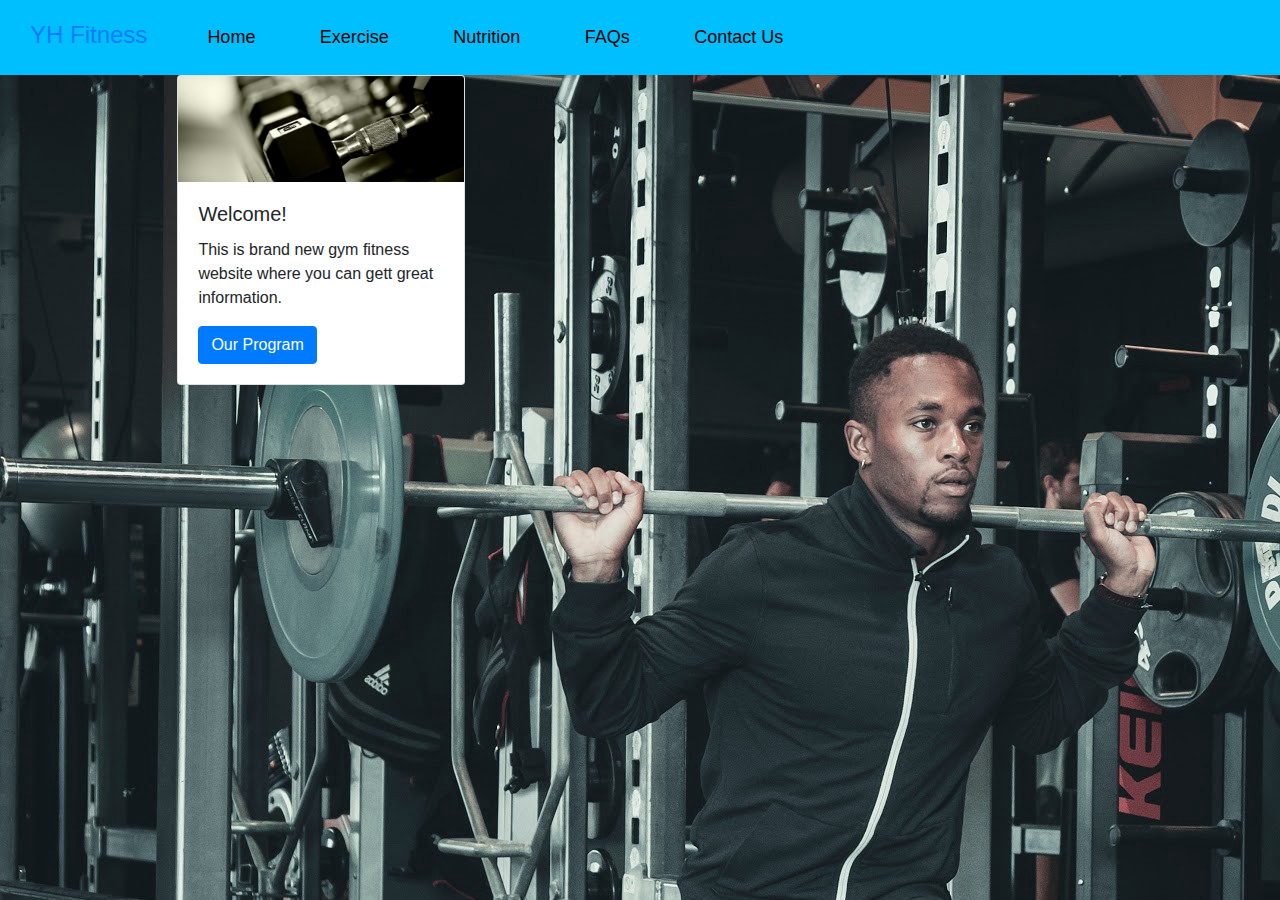
<file: Website/index.html>
<!DOCTYPE html>
<!-- DEVELOPER: Yash Hirpara, IS117-001, Spring 2019-->
<html lang="en">
<head> 
    <meta charset="utf-8">
    <title>YH Fitness</title>
    <link rel="stylesheet" href="style.css">
    <link rel="stylesheet" type="text/css" href="bootstrap.min.css">
</head>
<body>
 
  <nav>
      <p><a href="index.html">YH Fitness</a></p>
    <ul>
      <li><a href="index.html">Home</a></li>
      <li><a href="#">Exercise</a>
          <ul>
            <li><a href="exercise.html">Curls</a></li>
            <li><a href="exercise.html">Squats</a></li>
            <li><a href="exercise.html">Pull Ups</a></li>
          </ul>
      </li>
      <li><a href="nutrition.html">Nutrition</a></li>
      <li><a href="faq.html">FAQs</a></li>
      <li><a href="contact.html">Contact Us</a></li>
    </ul>
  </nav>
    
    <div class="card" style="width: 18rem;">
  <img src="images/iron.jpg" class="card-img-top" alt="card01">
  <div class="card-body">
    <h5 class="card-title">Welcome!</h5>
    <p class="card-text">This is brand new gym fitness website where you can gett great information.</p>
    <a href="#" class="btn btn-primary">Our Program</a>
  </div>
</div>
    
    <script type="text/javascript" src="bootstrap.min.js"></script>
    </body>
    </html>
</file>
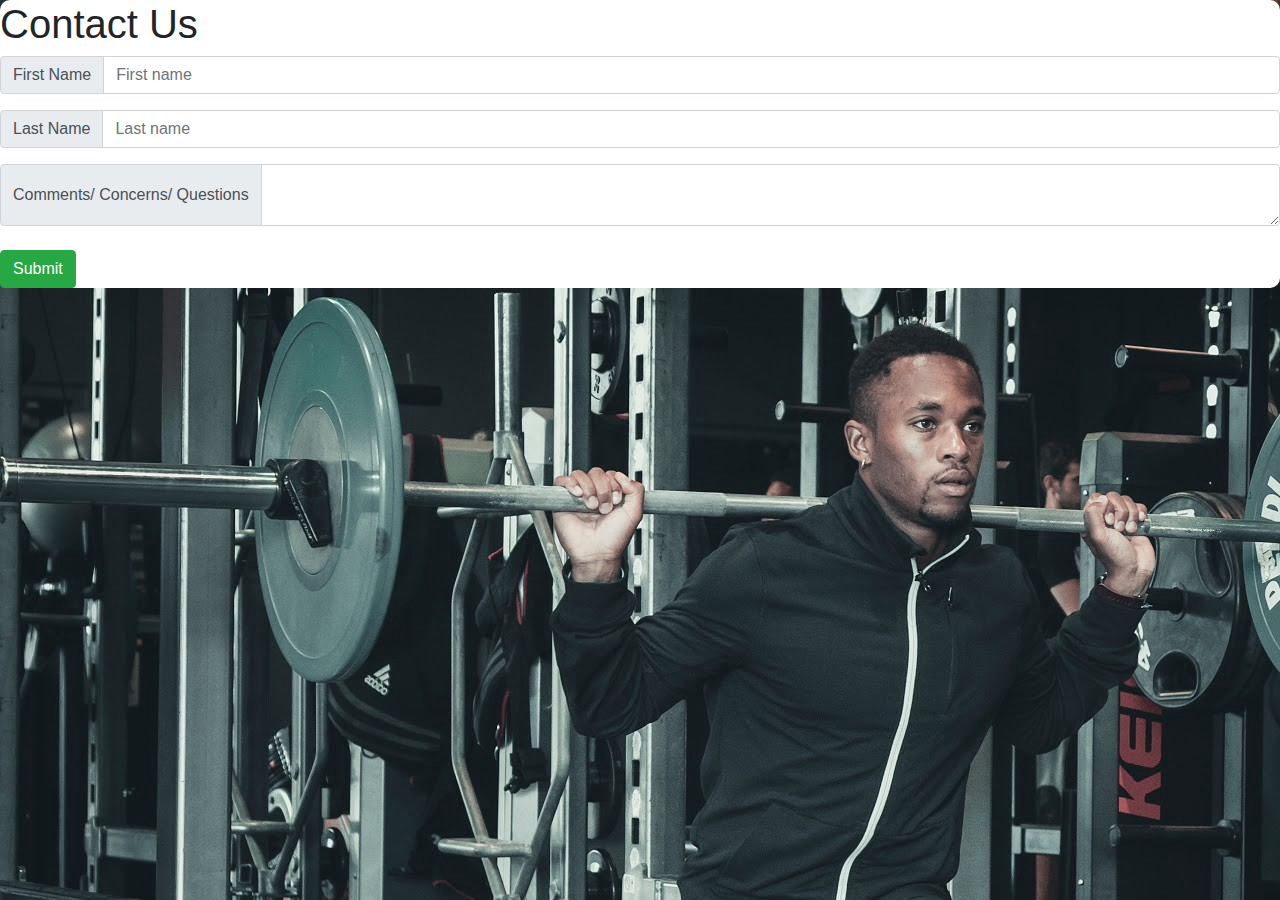
<file: Website/contact.html>
<html>
<head>
    <meta charset="utf-8">
    <title>Contact Us</title>
    <link rel="stylesheet" href="style.css">
     <link rel="stylesheet" type="text/css" href="bootstrap.min.css">
</head>
<body>
    <div class="contact">
    <h1>Contact Us</h1>
    
<div class="input-group mb-3">
  <div class="input-group-prepend">
    <span class="input-group-text" id="basic-addon1">First Name</span>
  </div>
  <input type="text" class="form-control" placeholder="First name" aria-label="Name" aria-describedby="basic-addon1">
</div>
<div class="input-group mb-3">
  <div class="input-group-prepend">
    <span class="input-group-text" id="basic-addon3">Last Name</span>
  </div>
  <input type="text" class="form-control" placeholder="Last name ">
</div>
<div class="input-group">
  <div class="input-group-prepend">
    <span class="input-group-text">Comments/ Concerns/ Questions</span>
  </div>
  <textarea class="form-control" aria-label="With textarea"></textarea>
</div><br>
    <button type="button" class="btn btn-success">Submit</button>
</div>
    
<script type="text/javascript" src="bootstrap.min.js"></script>    
</body>
</html>
</file>
<file: Website/style.css>
/*DEVELOPER: Yash Hirpara, IS117-001, Fall, 2019 */
*{
    margin: 0;
    padding: 0;
}

body{
    /*background-color: white*/
    background-image: url(images/squat.jpeg)
    
}
.contact{
background: white;
border-radius: 10px
}
.card{
    position:relative;
}
nav{
    width: 100%;
    height: 75px;
    background-color: deepskyblue
}

nav p{
    font-family: sans-serif;
    color: lightblue;
    font-size: 24px;
    line-height: 70px;
    float: left;
    padding: 0px 30px;
    display: block;
    list-style:none;
    font-style: bold;
}
nav ul{
    float:down;
}
nav ul li{
    float: none;
    list-style: none;
    position: relative;
}
nav ul li a{
    font-family: sans-serif;
    float: left;
    list-style: none;
    position: relative;
    display: block;
}
nav ul li ul{
    display: none;
    position: absolute;
    background-color: cadetblue;
    padding: 5px 5px;
    border-radius: 0px 0px 5px 5px;
}

nav ul li:hover ul{
    display: block;
}
   

nav ul li ul li {
    width: 130px;
    border-radius: 5px;
}

nav ul li ul li a{
    font-family: sans-serif;
    font-size: 10px
    padding: 10px 10px;
}
nav ul li ul li a:hover{
    background-color: deepskyblue
}

ul{
    margin-top: 100px;
    margin-left: 100px;
}

ul li{
    list-style: none;
    display: inline-block;
    float: left;
    line-height: 75px;
}

ul li a{
    text-decoration: none;
    font-size: 18px;
    font-family: sans-serif;
    color:black;
    padding: 0px 30px;
    display:  block;
    
}

ul li a:hover{
    color:aqua;
}
</file>
